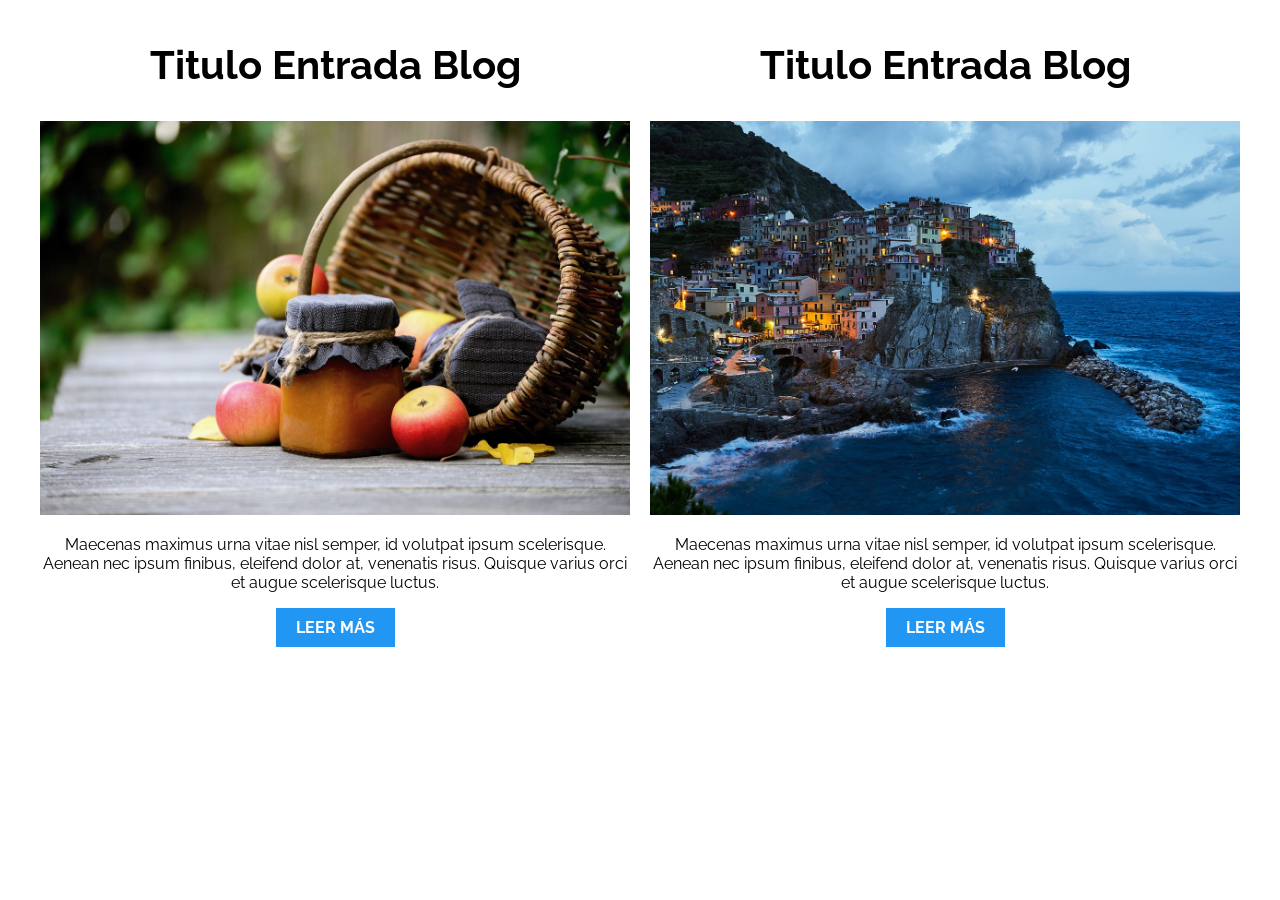
<file: Desarrollo-web-completo-/PatronesRWD/01-2columnas_iguales_css_grid/index.html>
<!DOCTYPE html>
<html>

<head>
    <meta charset="utf-8">
    <title>Patrones Responsive Web Design - 2 Columnas</title>
    <link rel="stylesheet" href="https://necolas.github.io/normalize.css/8.0.1/normalize.css">
    <link href="https://fonts.googleapis.com/css?family=Raleway:400,700,900" rel="stylesheet">
    <link rel="stylesheet" href="css/styles.css">
    <meta name="viewport" content="width=device-width, initial-scale=1">
</head>

<body>

    <div class="contenedor">
        <article class="entrada-blog">
            <h1>Titulo Entrada Blog</h1>
            <img src="img/imagen1.jpg">
            <p>Maecenas maximus urna vitae nisl semper, id volutpat ipsum scelerisque. Aenean nec ipsum finibus, eleifend dolor at, venenatis risus. Quisque varius orci et augue scelerisque luctus.</p>
            <a href="#">Leer más</a>
        </article>
        <article class="entrada-blog">
            <h1>Titulo Entrada Blog</h1>
            <img src="img/imagen2.jpg">
            <p>Maecenas maximus urna vitae nisl semper, id volutpat ipsum scelerisque. Aenean nec ipsum finibus, eleifend dolor at, venenatis risus. Quisque varius orci et augue scelerisque luctus.</p>
            <a href="#">Leer más</a>
        </article>
    </div>

</body>

</html>
</file>
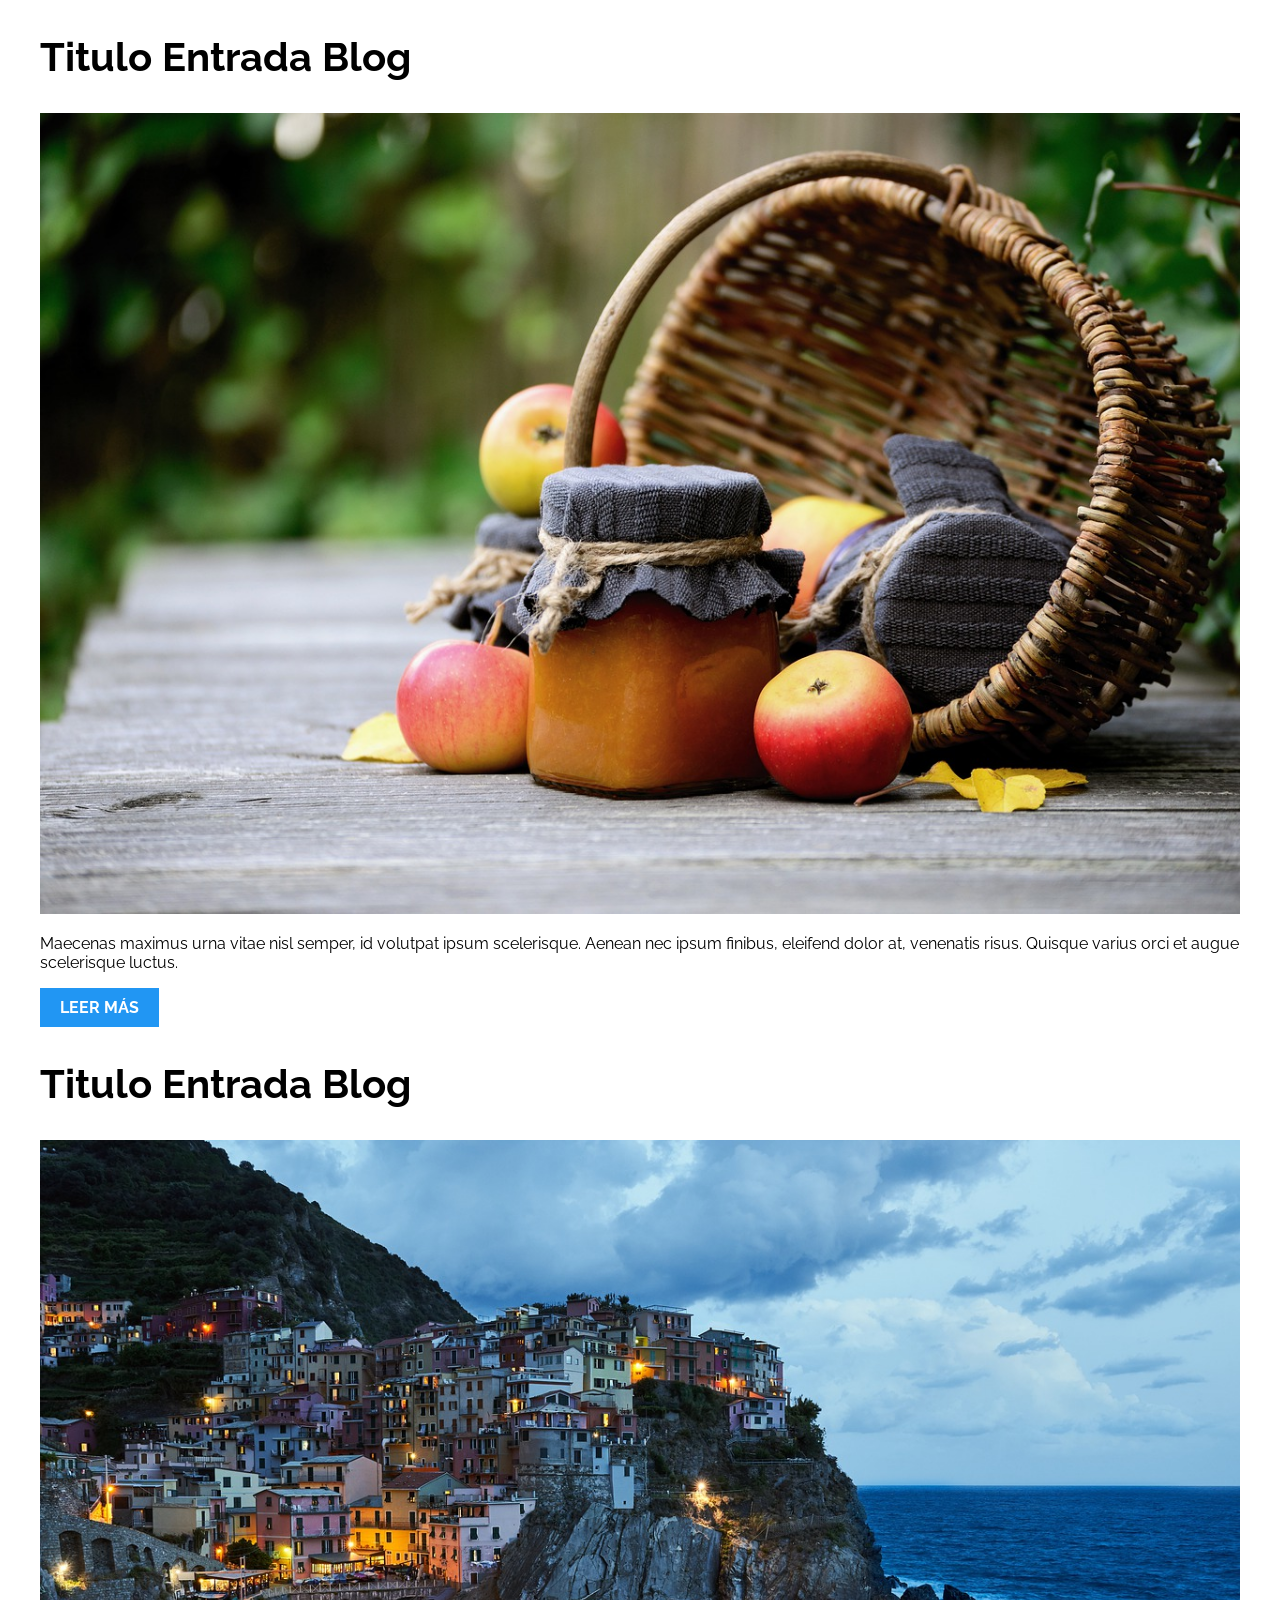
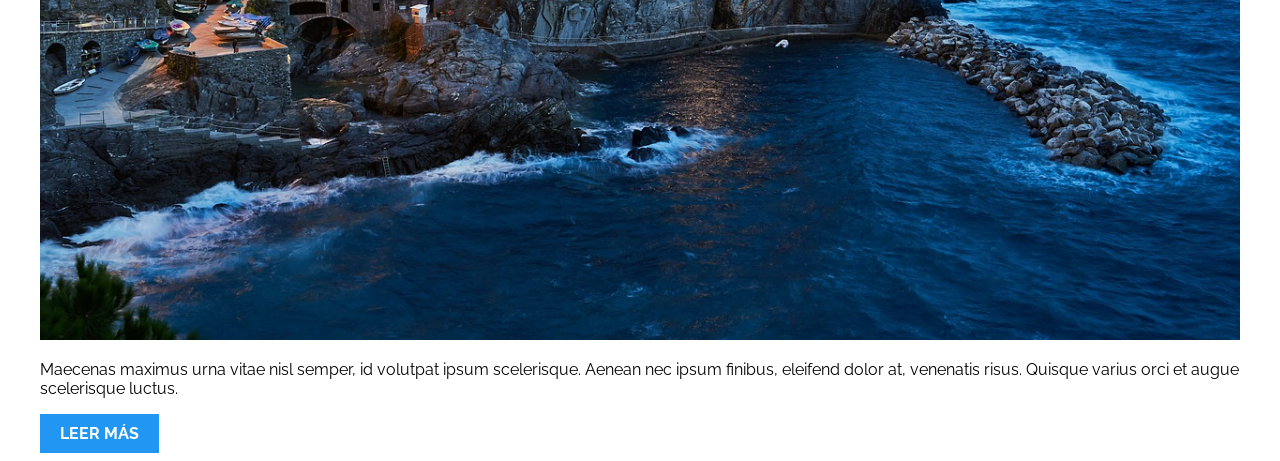
<file: Desarrollo-web-completo-/PatronesRWD/02-2columnas_iguales_flexbox/index.html>
<!DOCTYPE html>
<html>

<head>
    <meta charset="utf-8">
    <title>Patrones Responsive Web Design - 2 Columnas</title>
    <link rel="stylesheet" href="https://necolas.github.io/normalize.css/8.0.1/normalize.css">
    <link href="https://fonts.googleapis.com/css?family=Raleway:400,700,900" rel="stylesheet">
    <link rel="stylesheet" href="css/styles.css">
    <meta name="viewport" content="width=device-width, initial-scale=1">
</head>

<body>
    <div class="contenedor">
        <article class="entrada-blog">
            <h1>Titulo Entrada Blog</h1>
            <img src="img/imagen1.jpg">
            <p>Maecenas maximus urna vitae nisl semper, id volutpat ipsum scelerisque. Aenean nec ipsum finibus, eleifend dolor at, venenatis risus. Quisque varius orci et augue scelerisque luctus.</p>
            <a href="#">Leer más</a>
        </article>
        <article class="entrada-blog">
            <h1>Titulo Entrada Blog</h1>
            <img src="img/imagen2.jpg">
            <p>Maecenas maximus urna vitae nisl semper, id volutpat ipsum scelerisque. Aenean nec ipsum finibus, eleifend dolor at, venenatis risus. Quisque varius orci et augue scelerisque luctus.</p>
            <a href="#">Leer más</a>
        </article>
    </div>

</body>

</html>
</file>
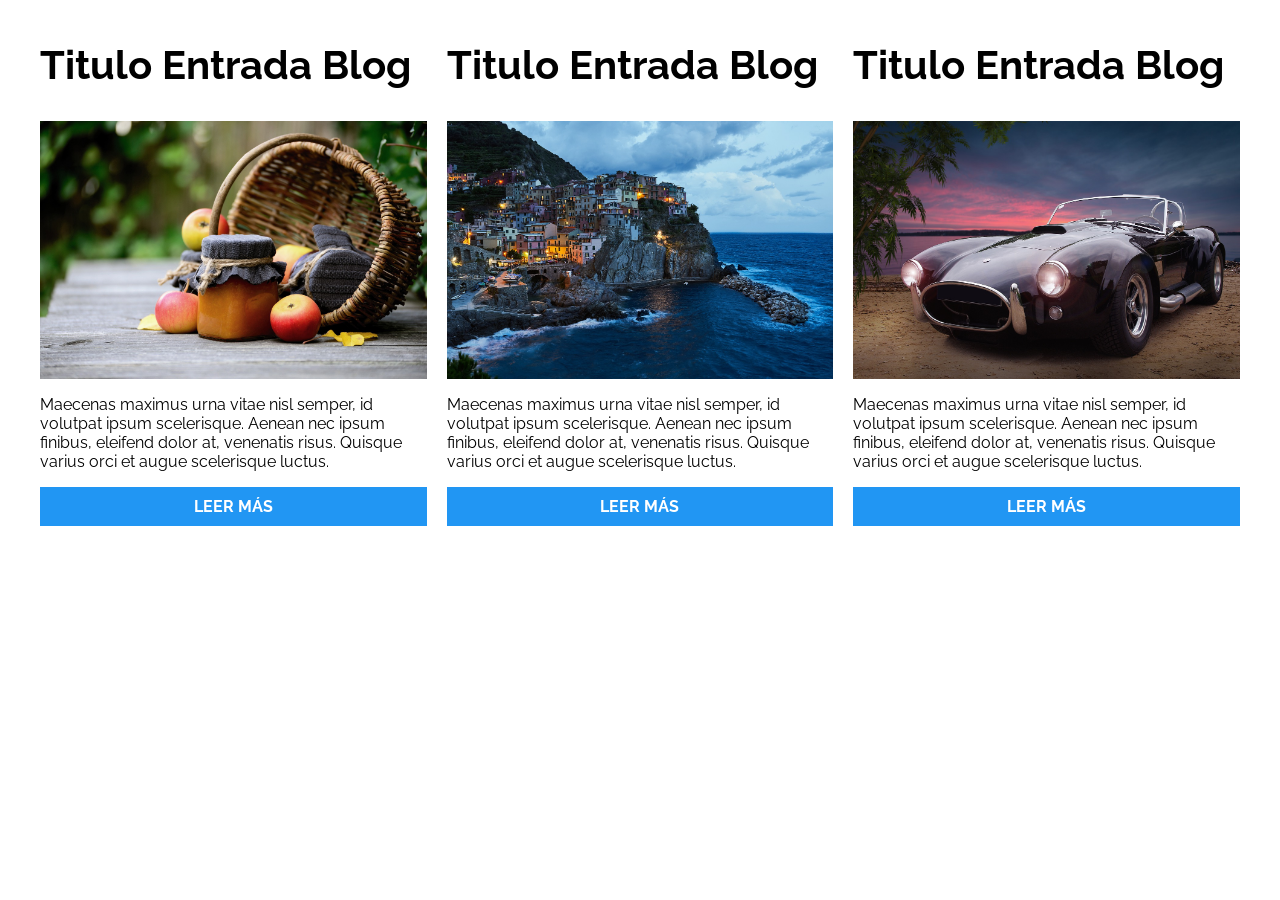
<file: Desarrollo-web-completo-/PatronesRWD/03-3columnas_iguales_css_grid/index.html>
<!DOCTYPE html>
<html>

<head>
    <meta charset="utf-8">
    <title>Patrones Responsive Web Design - 3 Columnas Iguales</title>
    <link rel="stylesheet" href="https://necolas.github.io/normalize.css/8.0.1/normalize.css">
    <link href="https://fonts.googleapis.com/css?family=Raleway:400,700,900" rel="stylesheet">
    <link rel="stylesheet" href="css/styles.css">
    <meta name="viewport" content="width=device-width, initial-scale=1">
</head>

<body>

    <div class="contenedor tres-columnas">
        <article class="entrada-blog">
            <h1>Titulo Entrada Blog</h1>
            <img src="img/imagen1.jpg">
            <p>Maecenas maximus urna vitae nisl semper, id volutpat ipsum scelerisque. Aenean nec ipsum finibus, eleifend dolor at, venenatis risus. Quisque varius orci et augue scelerisque luctus.</p>
            <a href="#">Leer más</a>
        </article>

        <article class="entrada-blog">
            <h1>Titulo Entrada Blog</h1>
            <img src="img/imagen2.jpg">

            <p>Maecenas maximus urna vitae nisl semper, id volutpat ipsum scelerisque. Aenean nec ipsum finibus, eleifend dolor at, venenatis risus. Quisque varius orci et augue scelerisque luctus.</p>
            <a href="#">Leer más</a>
        </article>

        <article class="entrada-blog">
            <h1>Titulo Entrada Blog</h1>
            <img src="img/imagen3.jpg">

            <p>Maecenas maximus urna vitae nisl semper, id volutpat ipsum scelerisque. Aenean nec ipsum finibus, eleifend dolor at, venenatis risus. Quisque varius orci et augue scelerisque luctus.</p>
            <a href="#">Leer más</a>
        </article>
    </div>

</body>

</html>
</file>
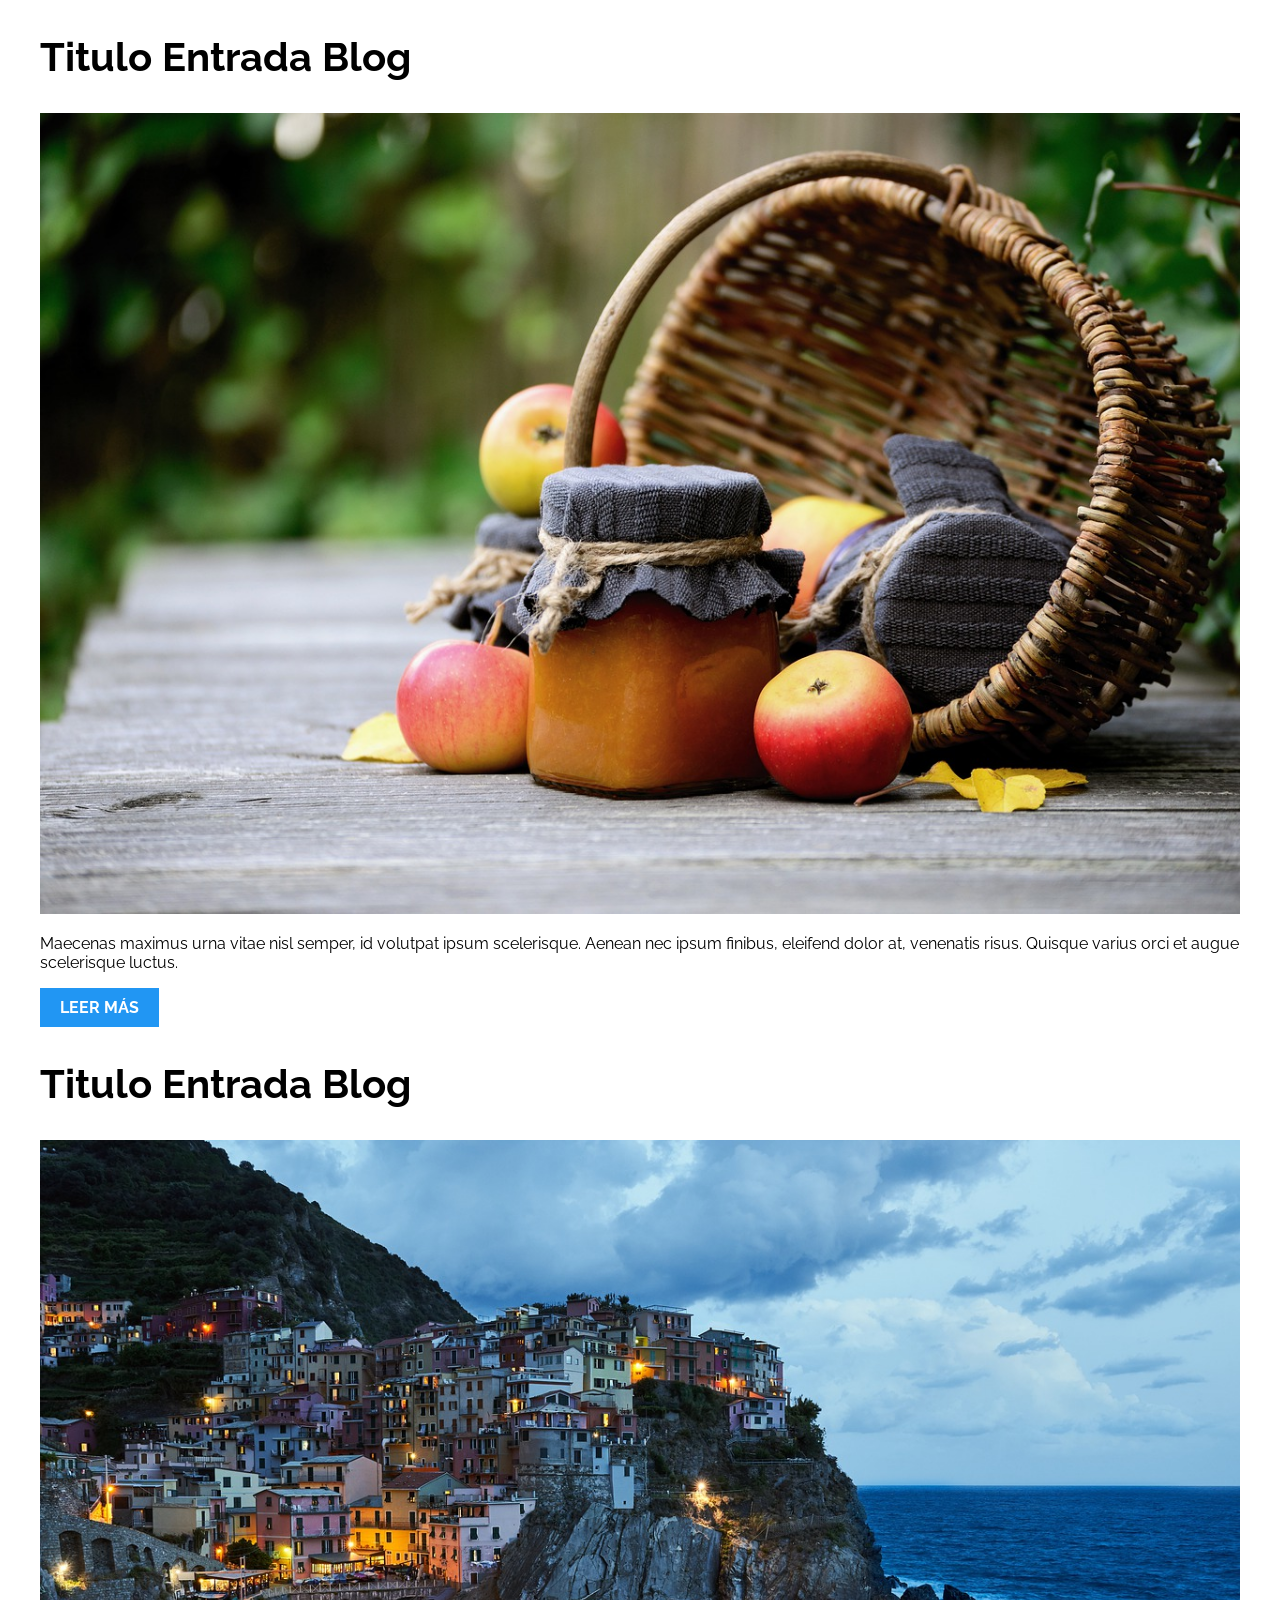
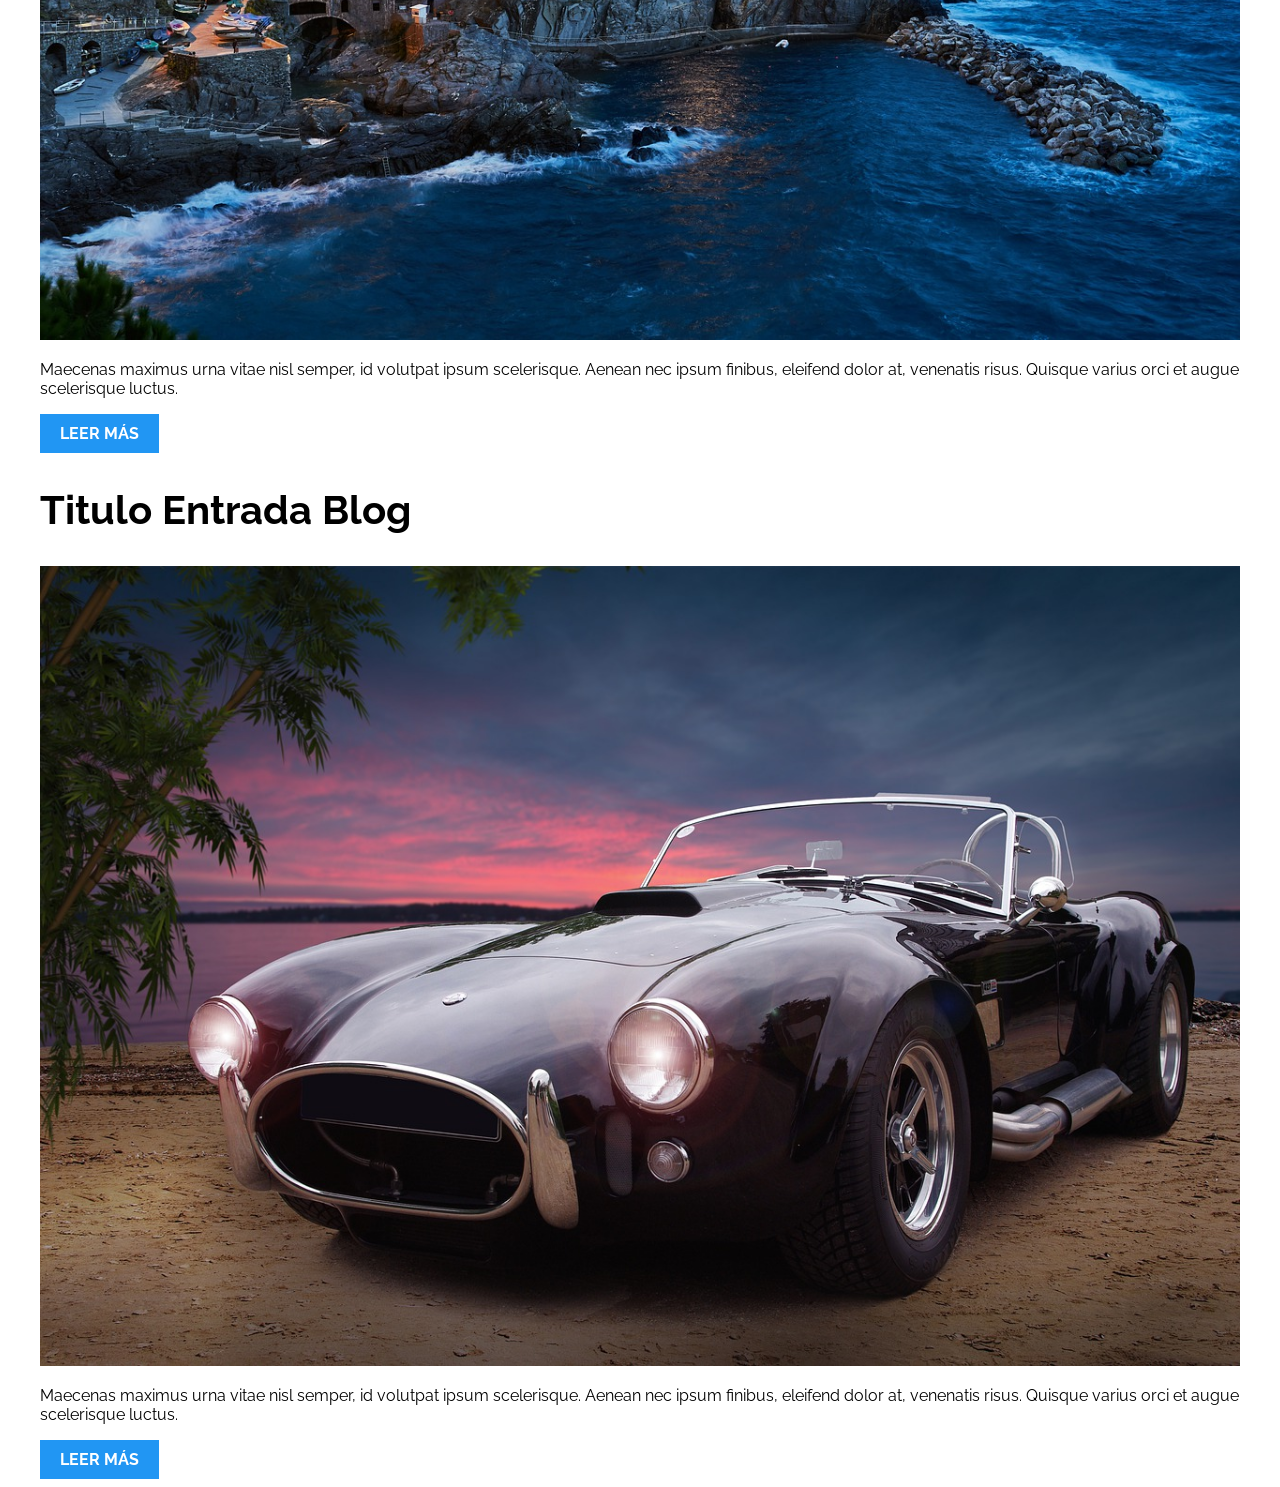
<file: Desarrollo-web-completo-/PatronesRWD/04-3columnas_iguales_flexbox/index.html>
<!DOCTYPE html>
<html>

<head>
    <meta charset="utf-8">
    <title>Patrones Responsive Web Design - 3 Columnas Iguales</title>
    <link rel="stylesheet" href="https://necolas.github.io/normalize.css/8.0.1/normalize.css">
    <link href="https://fonts.googleapis.com/css?family=Raleway:400,700,900" rel="stylesheet">
    <link rel="stylesheet" href="css/styles.css">
    <meta name="viewport" content="width=device-width, initial-scale=1">
</head>

<body>

    <div class="contenedor">
        <article class="entrada-blog">
            <h1>Titulo Entrada Blog</h1>
            <img src="img/imagen1.jpg">
            <p>Maecenas maximus urna vitae nisl semper, id volutpat ipsum scelerisque. Aenean nec ipsum finibus, eleifend dolor at, venenatis risus. Quisque varius orci et augue scelerisque luctus.</p>
            <a href="#">Leer más</a>
        </article>

        <article class="entrada-blog">
            <h1>Titulo Entrada Blog</h1>
            <img src="img/imagen2.jpg">

            <p>Maecenas maximus urna vitae nisl semper, id volutpat ipsum scelerisque. Aenean nec ipsum finibus, eleifend dolor at, venenatis risus. Quisque varius orci et augue scelerisque luctus.</p>
            <a href="#">Leer más</a>
        </article>

        <article class="entrada-blog">
            <h1>Titulo Entrada Blog</h1>
            <img src="img/imagen3.jpg">

            <p>Maecenas maximus urna vitae nisl semper, id volutpat ipsum scelerisque. Aenean nec ipsum finibus, eleifend dolor at, venenatis risus. Quisque varius orci et augue scelerisque luctus.</p>
            <a href="#">Leer más</a>
        </article>
    </div>
</body>

</html>
</file>
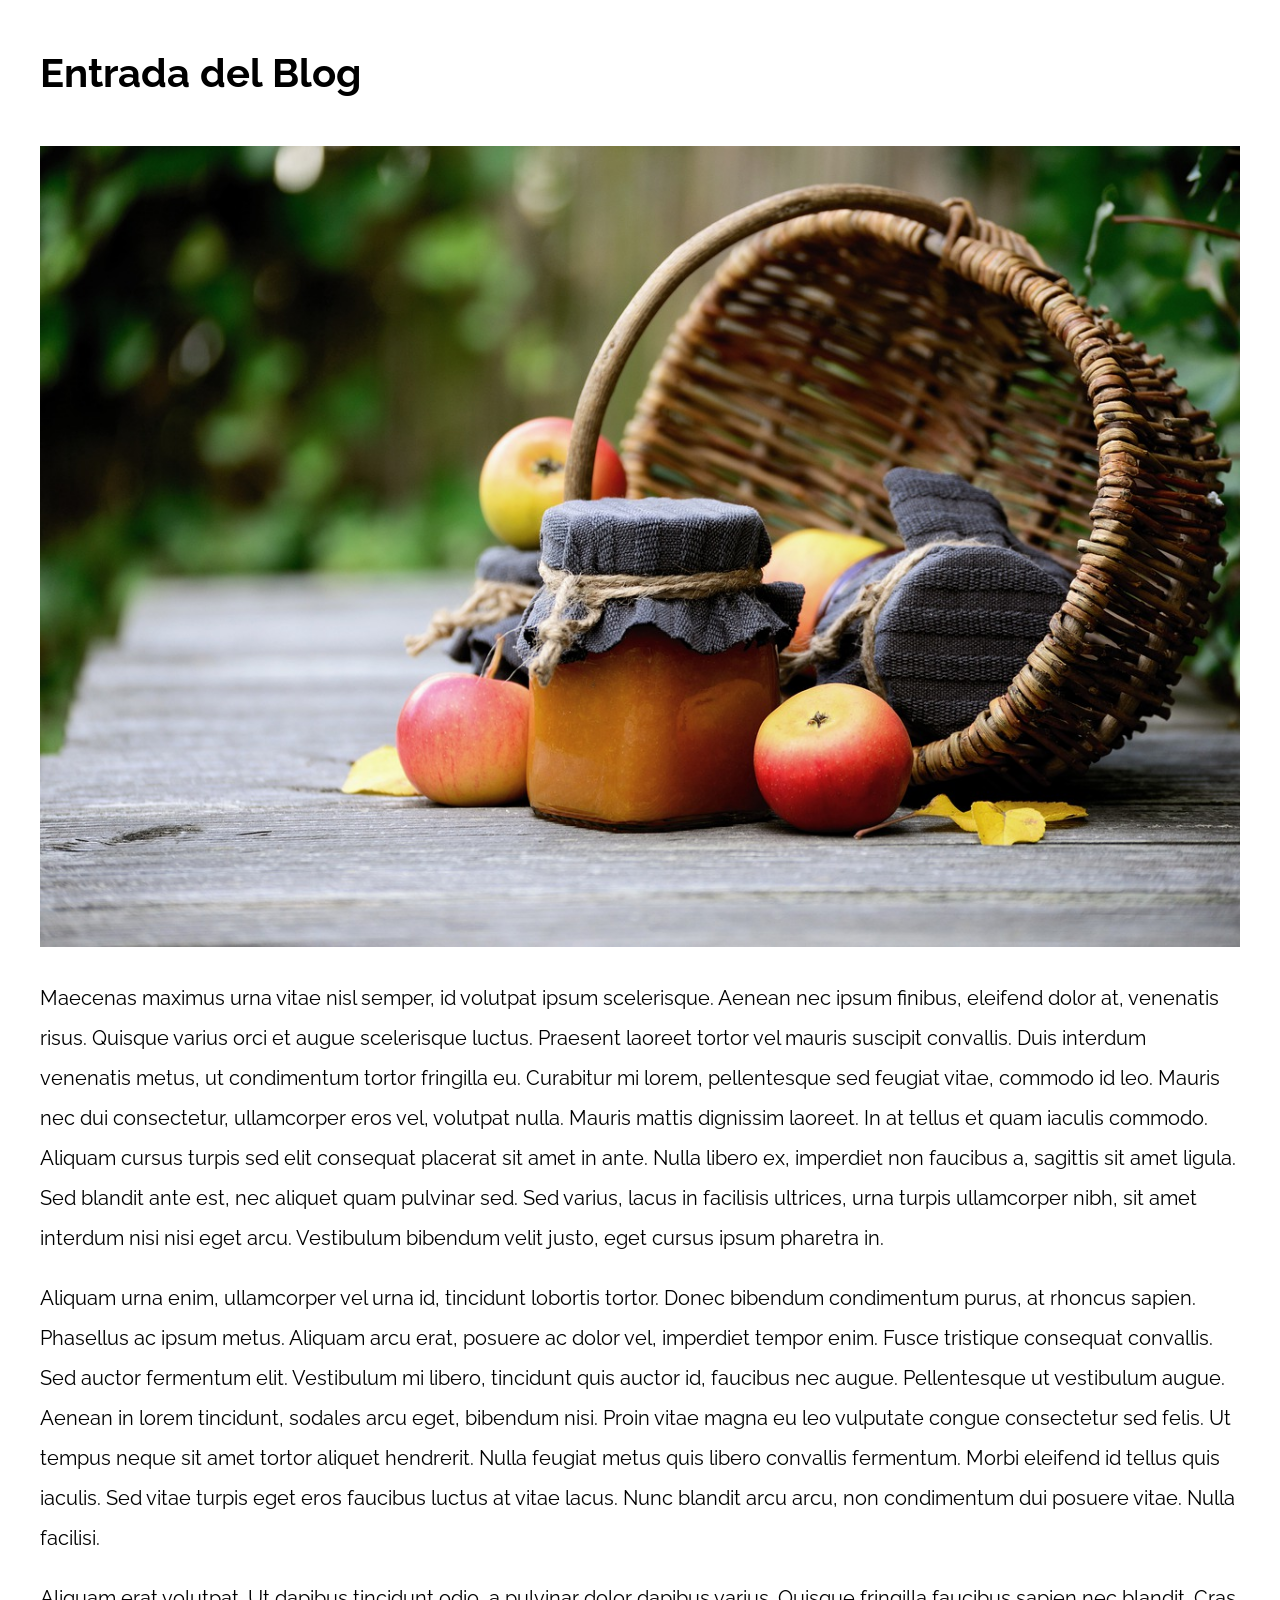
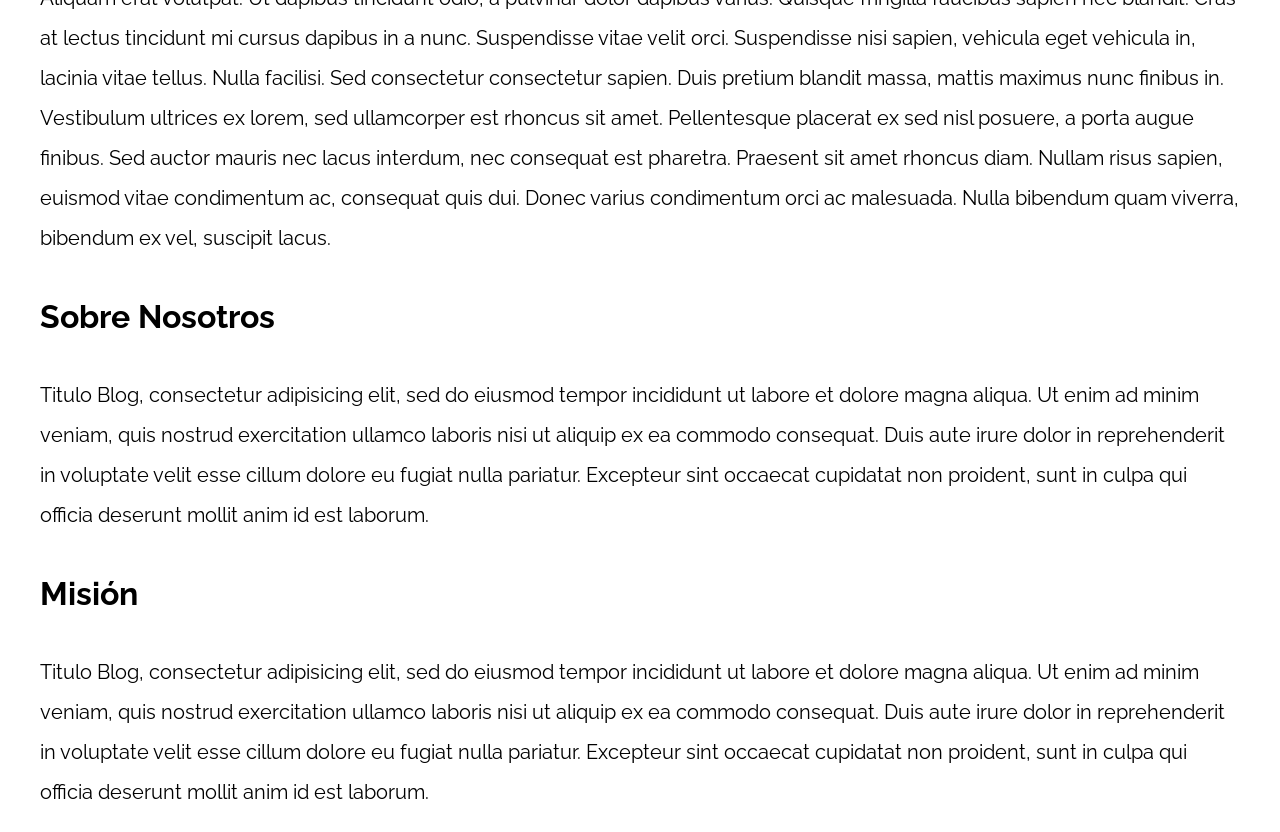
<file: Desarrollo-web-completo-/PatronesRWD/05-3columnas_css_grid/index.html>
<!DOCTYPE html>
<html>

<head>
    <meta charset="utf-8">
    <title>Patrones Responsive Web Design</title>
    <link rel="stylesheet" href="https://necolas.github.io/normalize.css/8.0.1/normalize.css">
    <link href="https://fonts.googleapis.com/css?family=Raleway:400,700,900" rel="stylesheet">
    <link rel="stylesheet" href="css/styles.css">
    <meta name="viewport" content="width=device-width, initial-scale=1">
</head>

<body>

    <div class="contenedor">
        <main>
            <article>
                <h1>Entrada del Blog</h1>
                <img src="img/imagen1.jpg">

                <p>Maecenas maximus urna vitae nisl semper, id volutpat ipsum scelerisque. Aenean nec ipsum finibus, eleifend dolor at, venenatis risus. Quisque varius orci et augue scelerisque luctus. Praesent laoreet tortor vel mauris suscipit convallis.
                    Duis interdum venenatis metus, ut condimentum tortor fringilla eu. Curabitur mi lorem, pellentesque sed feugiat vitae, commodo id leo. Mauris nec dui consectetur, ullamcorper eros vel, volutpat nulla. Mauris mattis dignissim laoreet.
                    In at tellus et quam iaculis commodo. Aliquam cursus turpis sed elit consequat placerat sit amet in ante. Nulla libero ex, imperdiet non faucibus a, sagittis sit amet ligula. Sed blandit ante est, nec aliquet quam pulvinar sed. Sed
                    varius, lacus in facilisis ultrices, urna turpis ullamcorper nibh, sit amet interdum nisi nisi eget arcu. Vestibulum bibendum velit justo, eget cursus ipsum pharetra in.</p>

                <p>Aliquam urna enim, ullamcorper vel urna id, tincidunt lobortis tortor. Donec bibendum condimentum purus, at rhoncus sapien. Phasellus ac ipsum metus. Aliquam arcu erat, posuere ac dolor vel, imperdiet tempor enim. Fusce tristique consequat
                    convallis. Sed auctor fermentum elit. Vestibulum mi libero, tincidunt quis auctor id, faucibus nec augue. Pellentesque ut vestibulum augue. Aenean in lorem tincidunt, sodales arcu eget, bibendum nisi. Proin vitae magna eu leo vulputate
                    congue consectetur sed felis. Ut tempus neque sit amet tortor aliquet hendrerit. Nulla feugiat metus quis libero convallis fermentum. Morbi eleifend id tellus quis iaculis. Sed vitae turpis eget eros faucibus luctus at vitae lacus.
                    Nunc blandit arcu arcu, non condimentum dui posuere vitae. Nulla facilisi.</p>

                <p>Aliquam erat volutpat. Ut dapibus tincidunt odio, a pulvinar dolor dapibus varius. Quisque fringilla faucibus sapien nec blandit. Cras at lectus tincidunt mi cursus dapibus in a nunc. Suspendisse vitae velit orci. Suspendisse nisi sapien,
                    vehicula eget vehicula in, lacinia vitae tellus. Nulla facilisi. Sed consectetur consectetur sapien. Duis pretium blandit massa, mattis maximus nunc finibus in. Vestibulum ultrices ex lorem, sed ullamcorper est rhoncus sit amet. Pellentesque
                    placerat ex sed nisl posuere, a porta augue finibus. Sed auctor mauris nec lacus interdum, nec consequat est pharetra. Praesent sit amet rhoncus diam. Nullam risus sapien, euismod vitae condimentum ac, consequat quis dui. Donec varius
                    condimentum orci ac malesuada. Nulla bibendum quam viverra, bibendum ex vel, suscipit lacus.</p>

            </article>
        </main>

        <aside>
            <h2>Sobre Nosotros</h2>
            <p>Titulo Blog, consectetur adipisicing elit, sed do eiusmod tempor incididunt ut labore et dolore magna aliqua. Ut enim ad minim veniam, quis nostrud exercitation ullamco laboris nisi ut aliquip ex ea commodo consequat. Duis aute irure dolor
                in reprehenderit in voluptate velit esse cillum dolore eu fugiat nulla pariatur. Excepteur sint occaecat cupidatat non proident, sunt in culpa qui officia deserunt mollit anim id est laborum.</p>
        </aside>
        <aside>
            <h2>Misión</h2>
            <p>Titulo Blog, consectetur adipisicing elit, sed do eiusmod tempor incididunt ut labore et dolore magna aliqua. Ut enim ad minim veniam, quis nostrud exercitation ullamco laboris nisi ut aliquip ex ea commodo consequat. Duis aute irure dolor
                in reprehenderit in voluptate velit esse cillum dolore eu fugiat nulla pariatur. Excepteur sint occaecat cupidatat non proident, sunt in culpa qui officia deserunt mollit anim id est laborum.</p>
        </aside>
    </div>

</body>

</html>
</file>
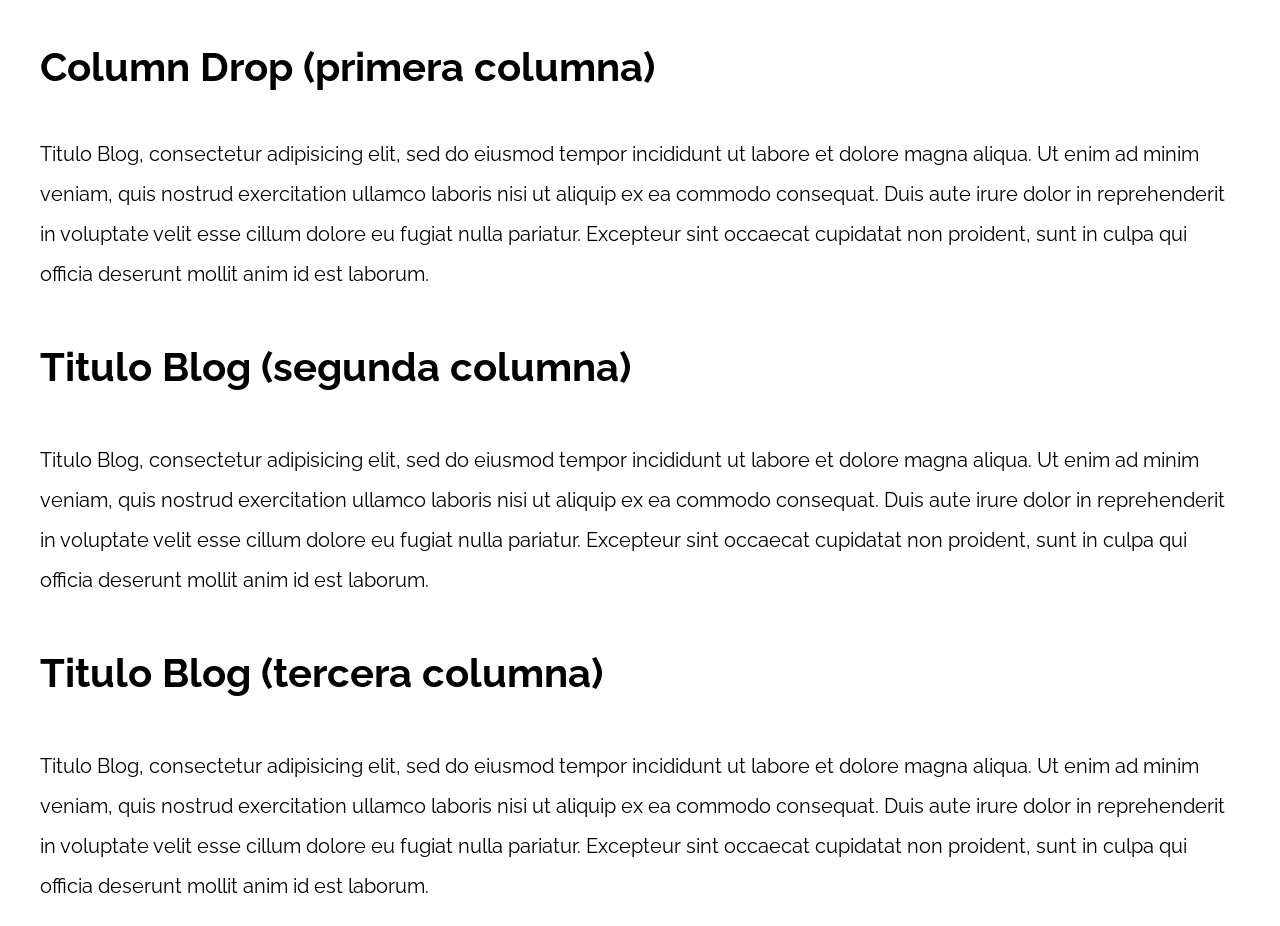
<file: Desarrollo-web-completo-/PatronesRWD/07-column_drop_css_grid/index.html>
<!DOCTYPE html>
<html>

<head>
    <meta charset="utf-8">
    <title>Patrones Responsive Web Design</title>
    <link rel="stylesheet" href="https://necolas.github.io/normalize.css/8.0.1/normalize.css">
    <link href="https://fonts.googleapis.com/css?family=Raleway:400,700,900" rel="stylesheet">
    <link rel="stylesheet" href="css/styles.css">
    <meta name="viewport" content="width=device-width, initial-scale=1">
</head>

<body>

    <div class="contenedor">
        <main>
            <h1>Column Drop (primera columna)</h1>
            <p>
                Titulo Blog, consectetur adipisicing elit, sed do eiusmod tempor incididunt ut labore et dolore magna aliqua. Ut enim ad minim veniam, quis nostrud exercitation ullamco laboris nisi ut aliquip ex ea commodo consequat. Duis aute irure dolor in reprehenderit
                in voluptate velit esse cillum dolore eu fugiat nulla pariatur. Excepteur sint occaecat cupidatat non proident, sunt in culpa qui officia deserunt mollit anim id est laborum.
            </p>
        </main>

        <aside>
            <h1>Titulo Blog (segunda columna)</h1>
            <p>
                Titulo Blog, consectetur adipisicing elit, sed do eiusmod tempor incididunt ut labore et dolore magna aliqua. Ut enim ad minim veniam, quis nostrud exercitation ullamco laboris nisi ut aliquip ex ea commodo consequat. Duis aute irure dolor in reprehenderit
                in voluptate velit esse cillum dolore eu fugiat nulla pariatur. Excepteur sint occaecat cupidatat non proident, sunt in culpa qui officia deserunt mollit anim id est laborum.
            </p>
        </aside>

        <aside>
            <h1>Titulo Blog (tercera columna)</h1>
            <p>
                Titulo Blog, consectetur adipisicing elit, sed do eiusmod tempor incididunt ut labore et dolore magna aliqua. Ut enim ad minim veniam, quis nostrud exercitation ullamco laboris nisi ut aliquip ex ea commodo consequat. Duis aute irure dolor in reprehenderit
                in voluptate velit esse cillum dolore eu fugiat nulla pariatur. Excepteur sint occaecat cupidatat non proident, sunt in culpa qui officia deserunt mollit anim id est laborum.
            </p>
        </aside>
    </div>

</body>

</html>
</file>
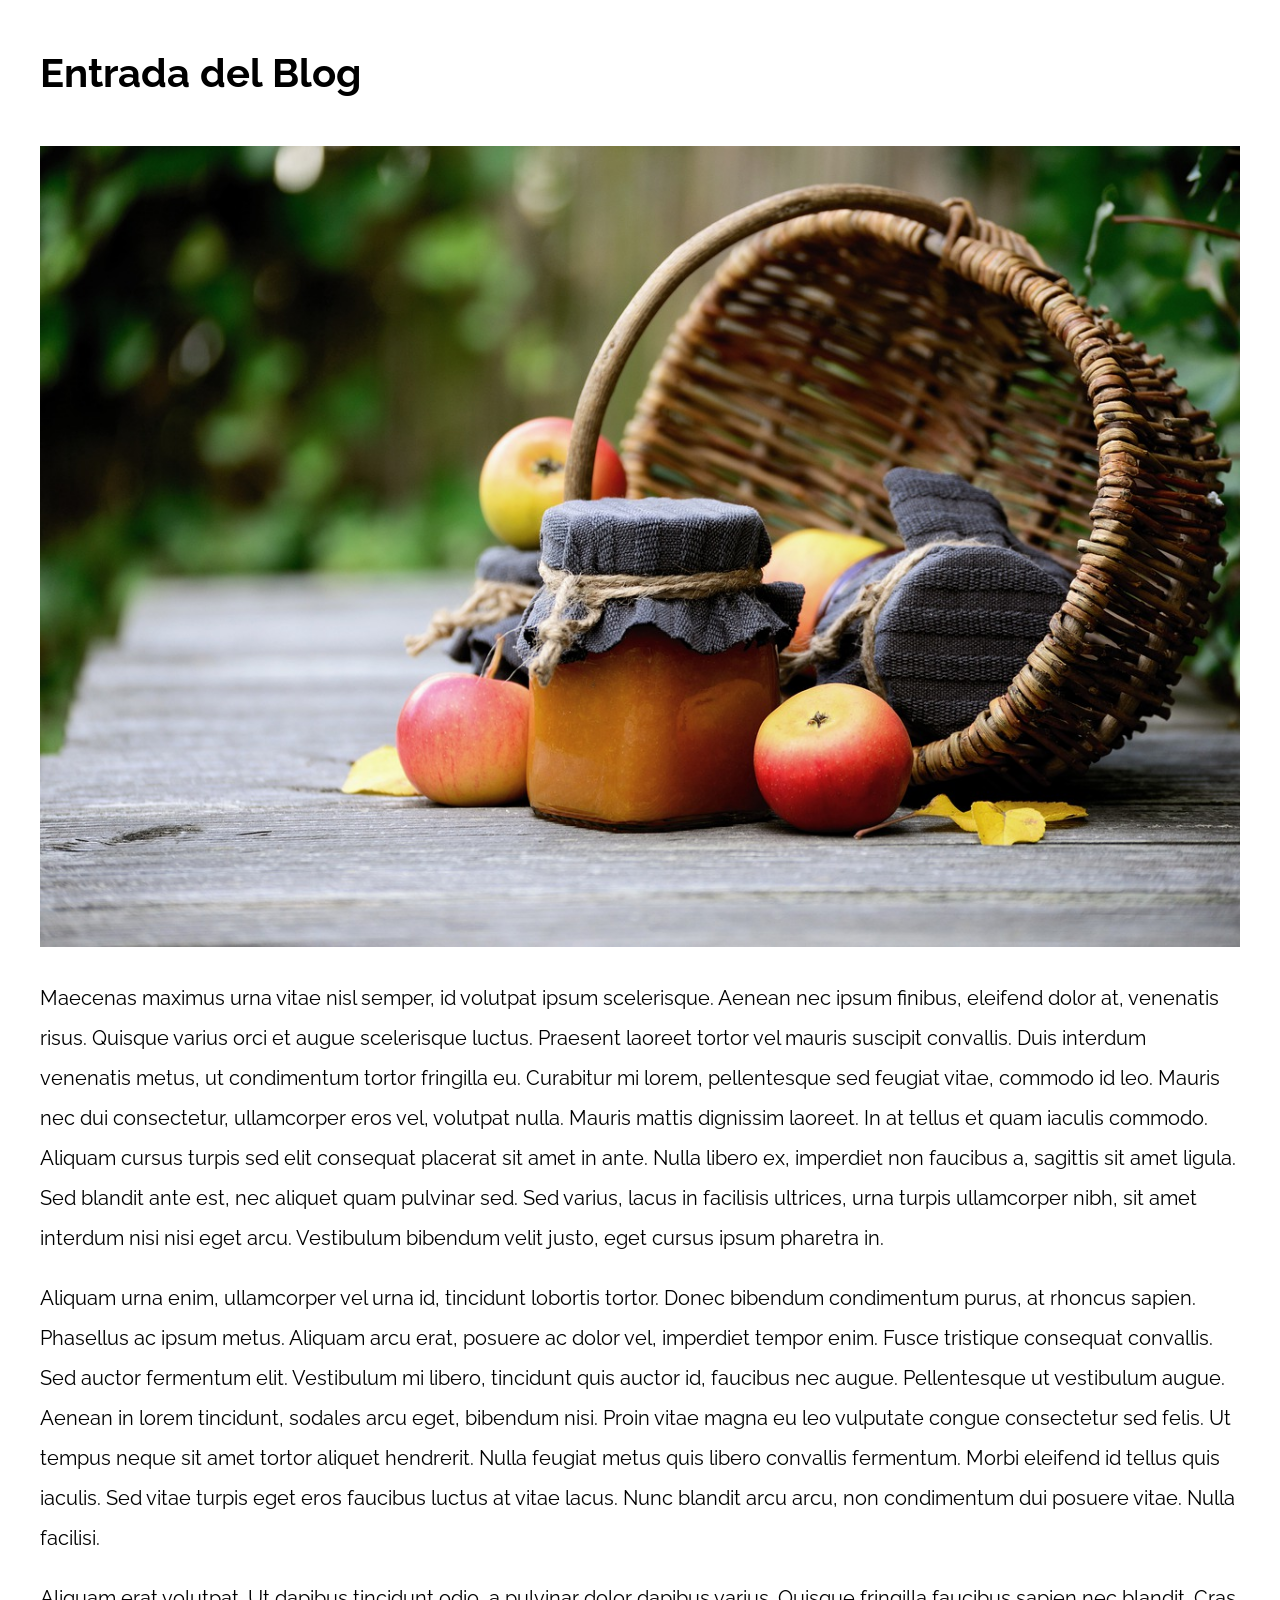
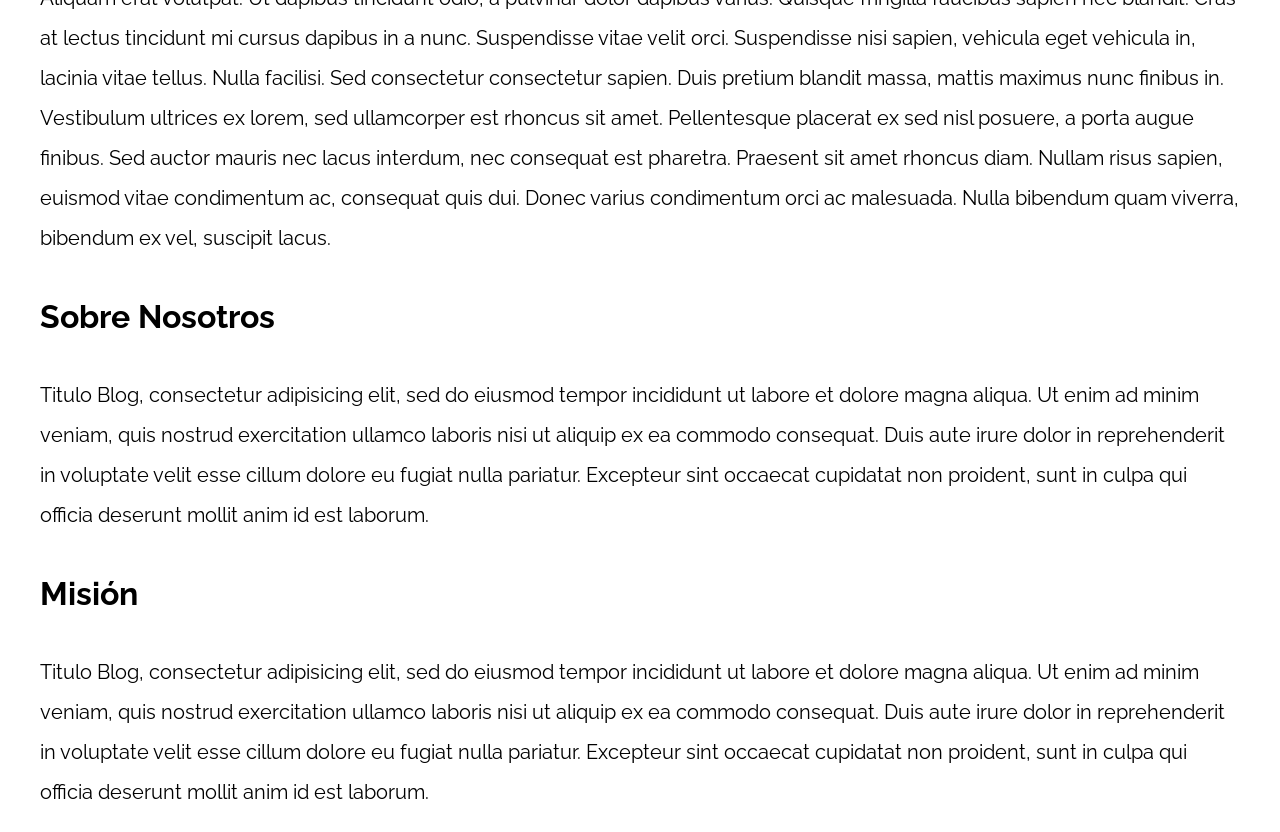
<file: Desarrollo-web-completo-/PatronesRWD/09-con_sidebar_css_grid/index.html>
<!DOCTYPE html>
<html>

<head>
    <meta charset="utf-8">
    <title>Patrones Responsive Web Design</title>
    <link rel="stylesheet" href="https://necolas.github.io/normalize.css/8.0.1/normalize.css">
    <link href="https://fonts.googleapis.com/css?family=Raleway:400,700,900" rel="stylesheet">
    <link rel="stylesheet" href="css/styles.css">
    <meta name="viewport" content="width=device-width, initial-scale=1">
</head>

<body>

    <div class="contenedor">
        <article>
            <h1>Entrada del Blog</h1>
            <img src="img/imagen1.jpg">

            <p>Maecenas maximus urna vitae nisl semper, id volutpat ipsum scelerisque. Aenean nec ipsum finibus, eleifend dolor at, venenatis risus. Quisque varius orci et augue scelerisque luctus. Praesent laoreet tortor vel mauris suscipit convallis. Duis
                interdum venenatis metus, ut condimentum tortor fringilla eu. Curabitur mi lorem, pellentesque sed feugiat vitae, commodo id leo. Mauris nec dui consectetur, ullamcorper eros vel, volutpat nulla. Mauris mattis dignissim laoreet. In at
                tellus et quam iaculis commodo. Aliquam cursus turpis sed elit consequat placerat sit amet in ante. Nulla libero ex, imperdiet non faucibus a, sagittis sit amet ligula. Sed blandit ante est, nec aliquet quam pulvinar sed. Sed varius, lacus
                in facilisis ultrices, urna turpis ullamcorper nibh, sit amet interdum nisi nisi eget arcu. Vestibulum bibendum velit justo, eget cursus ipsum pharetra in.</p>

            <p>Aliquam urna enim, ullamcorper vel urna id, tincidunt lobortis tortor. Donec bibendum condimentum purus, at rhoncus sapien. Phasellus ac ipsum metus. Aliquam arcu erat, posuere ac dolor vel, imperdiet tempor enim. Fusce tristique consequat
                convallis. Sed auctor fermentum elit. Vestibulum mi libero, tincidunt quis auctor id, faucibus nec augue. Pellentesque ut vestibulum augue. Aenean in lorem tincidunt, sodales arcu eget, bibendum nisi. Proin vitae magna eu leo vulputate
                congue consectetur sed felis. Ut tempus neque sit amet tortor aliquet hendrerit. Nulla feugiat metus quis libero convallis fermentum. Morbi eleifend id tellus quis iaculis. Sed vitae turpis eget eros faucibus luctus at vitae lacus. Nunc
                blandit arcu arcu, non condimentum dui posuere vitae. Nulla facilisi.</p>

            <p>Aliquam erat volutpat. Ut dapibus tincidunt odio, a pulvinar dolor dapibus varius. Quisque fringilla faucibus sapien nec blandit. Cras at lectus tincidunt mi cursus dapibus in a nunc. Suspendisse vitae velit orci. Suspendisse nisi sapien,
                vehicula eget vehicula in, lacinia vitae tellus. Nulla facilisi. Sed consectetur consectetur sapien. Duis pretium blandit massa, mattis maximus nunc finibus in. Vestibulum ultrices ex lorem, sed ullamcorper est rhoncus sit amet. Pellentesque
                placerat ex sed nisl posuere, a porta augue finibus. Sed auctor mauris nec lacus interdum, nec consequat est pharetra. Praesent sit amet rhoncus diam. Nullam risus sapien, euismod vitae condimentum ac, consequat quis dui. Donec varius
                condimentum orci ac malesuada. Nulla bibendum quam viverra, bibendum ex vel, suscipit lacus.</p>
        </article>
        <aside>
            <h2>Sobre Nosotros</h2>
            <p>Titulo Blog, consectetur adipisicing elit, sed do eiusmod tempor incididunt ut labore et dolore magna aliqua. Ut enim ad minim veniam, quis nostrud exercitation ullamco laboris nisi ut aliquip ex ea commodo consequat. Duis aute irure dolor
                in reprehenderit in voluptate velit esse cillum dolore eu fugiat nulla pariatur. Excepteur sint occaecat cupidatat non proident, sunt in culpa qui officia deserunt mollit anim id est laborum.</p>


            <h2>Misión</h2>
            <p>Titulo Blog, consectetur adipisicing elit, sed do eiusmod tempor incididunt ut labore et dolore magna aliqua. Ut enim ad minim veniam, quis nostrud exercitation ullamco laboris nisi ut aliquip ex ea commodo consequat. Duis aute irure dolor
                in reprehenderit in voluptate velit esse cillum dolore eu fugiat nulla pariatur. Excepteur sint occaecat cupidatat non proident, sunt in culpa qui officia deserunt mollit anim id est laborum.</p>
        </aside>
    </div>

</body>

</html>
</file>
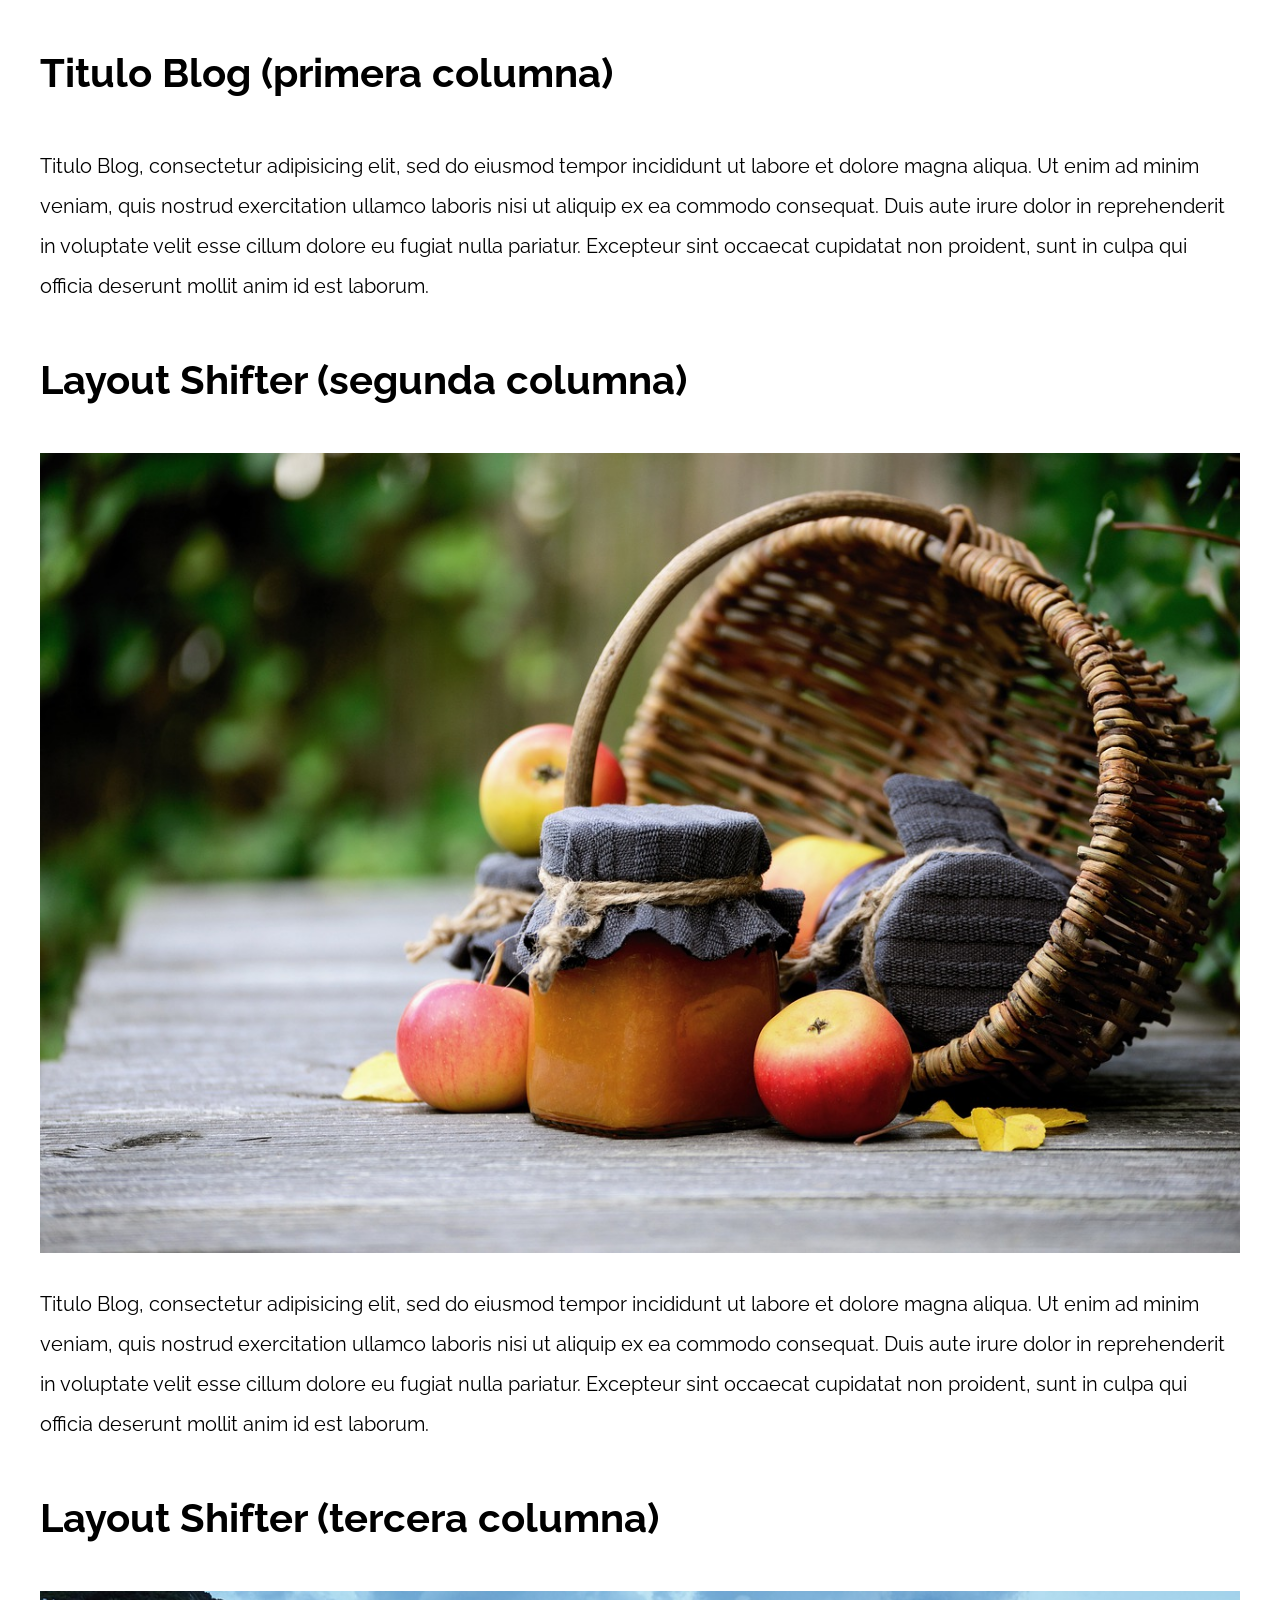
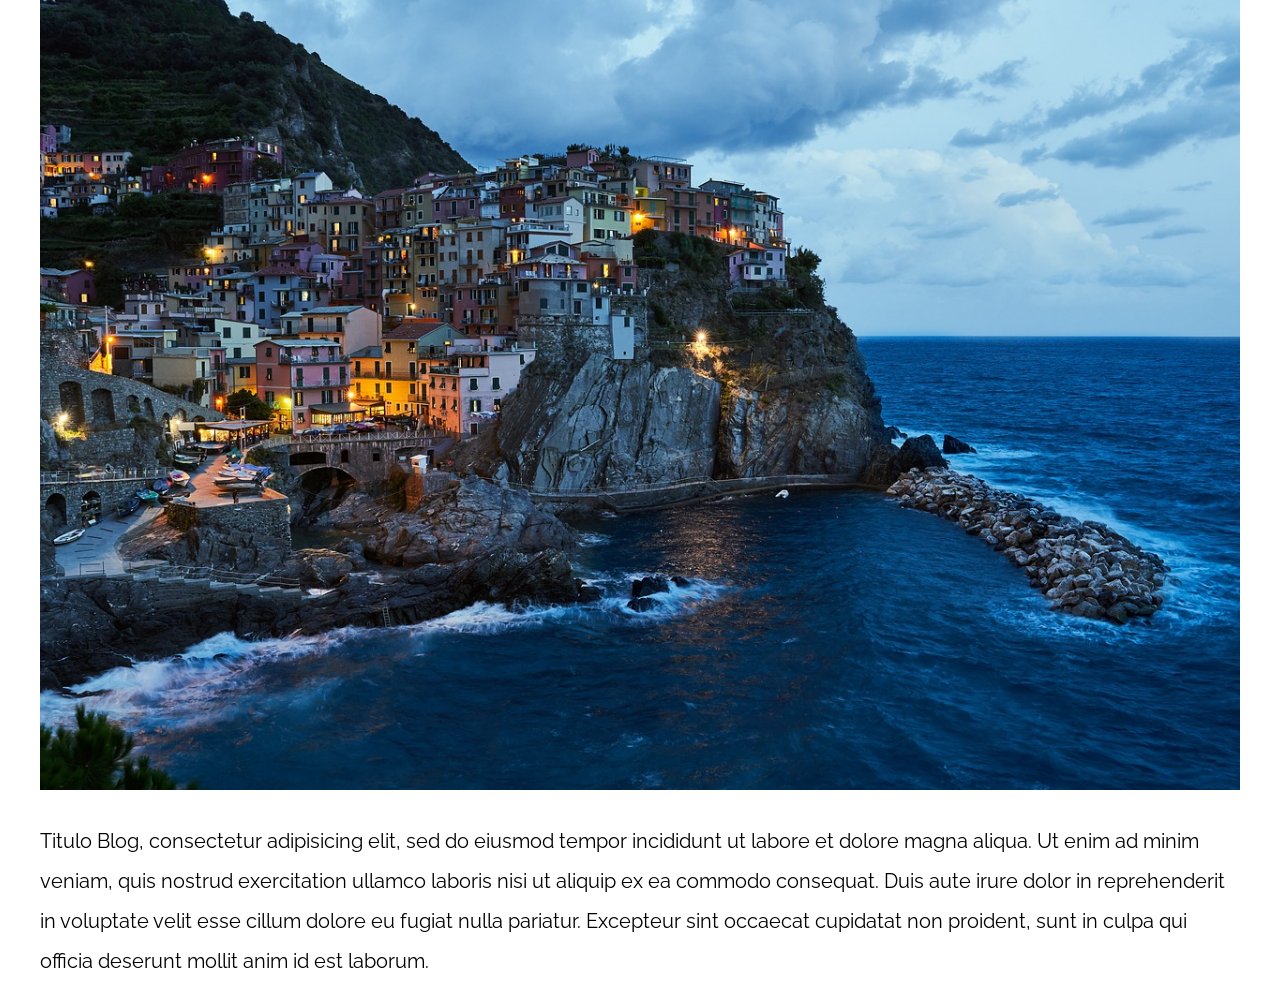
<file: Desarrollo-web-completo-/PatronesRWD/11-layout_shifter_css_grid/index.html>
<!DOCTYPE html>
<html>

<head>
    <meta charset="utf-8">
    <title>Patrones Responsive Web Design</title>
    <link rel="stylesheet" href="https://necolas.github.io/normalize.css/8.0.1/normalize.css">
    <link href="https://fonts.googleapis.com/css?family=Raleway:400,700,900" rel="stylesheet">
    <link rel="stylesheet" href="css/styles.css">
    <meta name="viewport" content="width=device-width, initial-scale=1">
</head>

<body>

    <div class="contenedor">
        <aside>
            <h1>Titulo Blog (primera columna)</h1>
            <p>
                Titulo Blog, consectetur adipisicing elit, sed do eiusmod tempor incididunt ut labore et dolore magna aliqua. Ut enim ad minim veniam, quis nostrud exercitation ullamco laboris nisi ut aliquip ex ea commodo consequat. Duis aute irure dolor in reprehenderit
                in voluptate velit esse cillum dolore eu fugiat nulla pariatur. Excepteur sint occaecat cupidatat non proident, sunt in culpa qui officia deserunt mollit anim id est laborum.
            </p>
        </aside>

        <main>
            <article class="entrada-blog">
                <h1>Layout Shifter (segunda columna)</h1>
                <img src="img/imagen1.jpg">
                <p>
                    Titulo Blog, consectetur adipisicing elit, sed do eiusmod tempor incididunt ut labore et dolore magna aliqua. Ut enim ad minim veniam, quis nostrud exercitation ullamco laboris nisi ut aliquip ex ea commodo consequat. Duis aute irure dolor in reprehenderit
                    in voluptate velit esse cillum dolore eu fugiat nulla pariatur. Excepteur sint occaecat cupidatat non proident, sunt in culpa qui officia deserunt mollit anim id est laborum.
                </p>
            </article>

            <article class="entrada-blog">
                <h1>Layout Shifter (tercera columna)</h1>
                <img src="img/imagen2.jpg">
                <p>
                    Titulo Blog, consectetur adipisicing elit, sed do eiusmod tempor incididunt ut labore et dolore magna aliqua. Ut enim ad minim veniam, quis nostrud exercitation ullamco laboris nisi ut aliquip ex ea commodo consequat. Duis aute irure dolor in reprehenderit
                    in voluptate velit esse cillum dolore eu fugiat nulla pariatur. Excepteur sint occaecat cupidatat non proident, sunt in culpa qui officia deserunt mollit anim id est laborum.
                </p>
            </article>
        </main>
    </div>

</body>

</html>
</file>
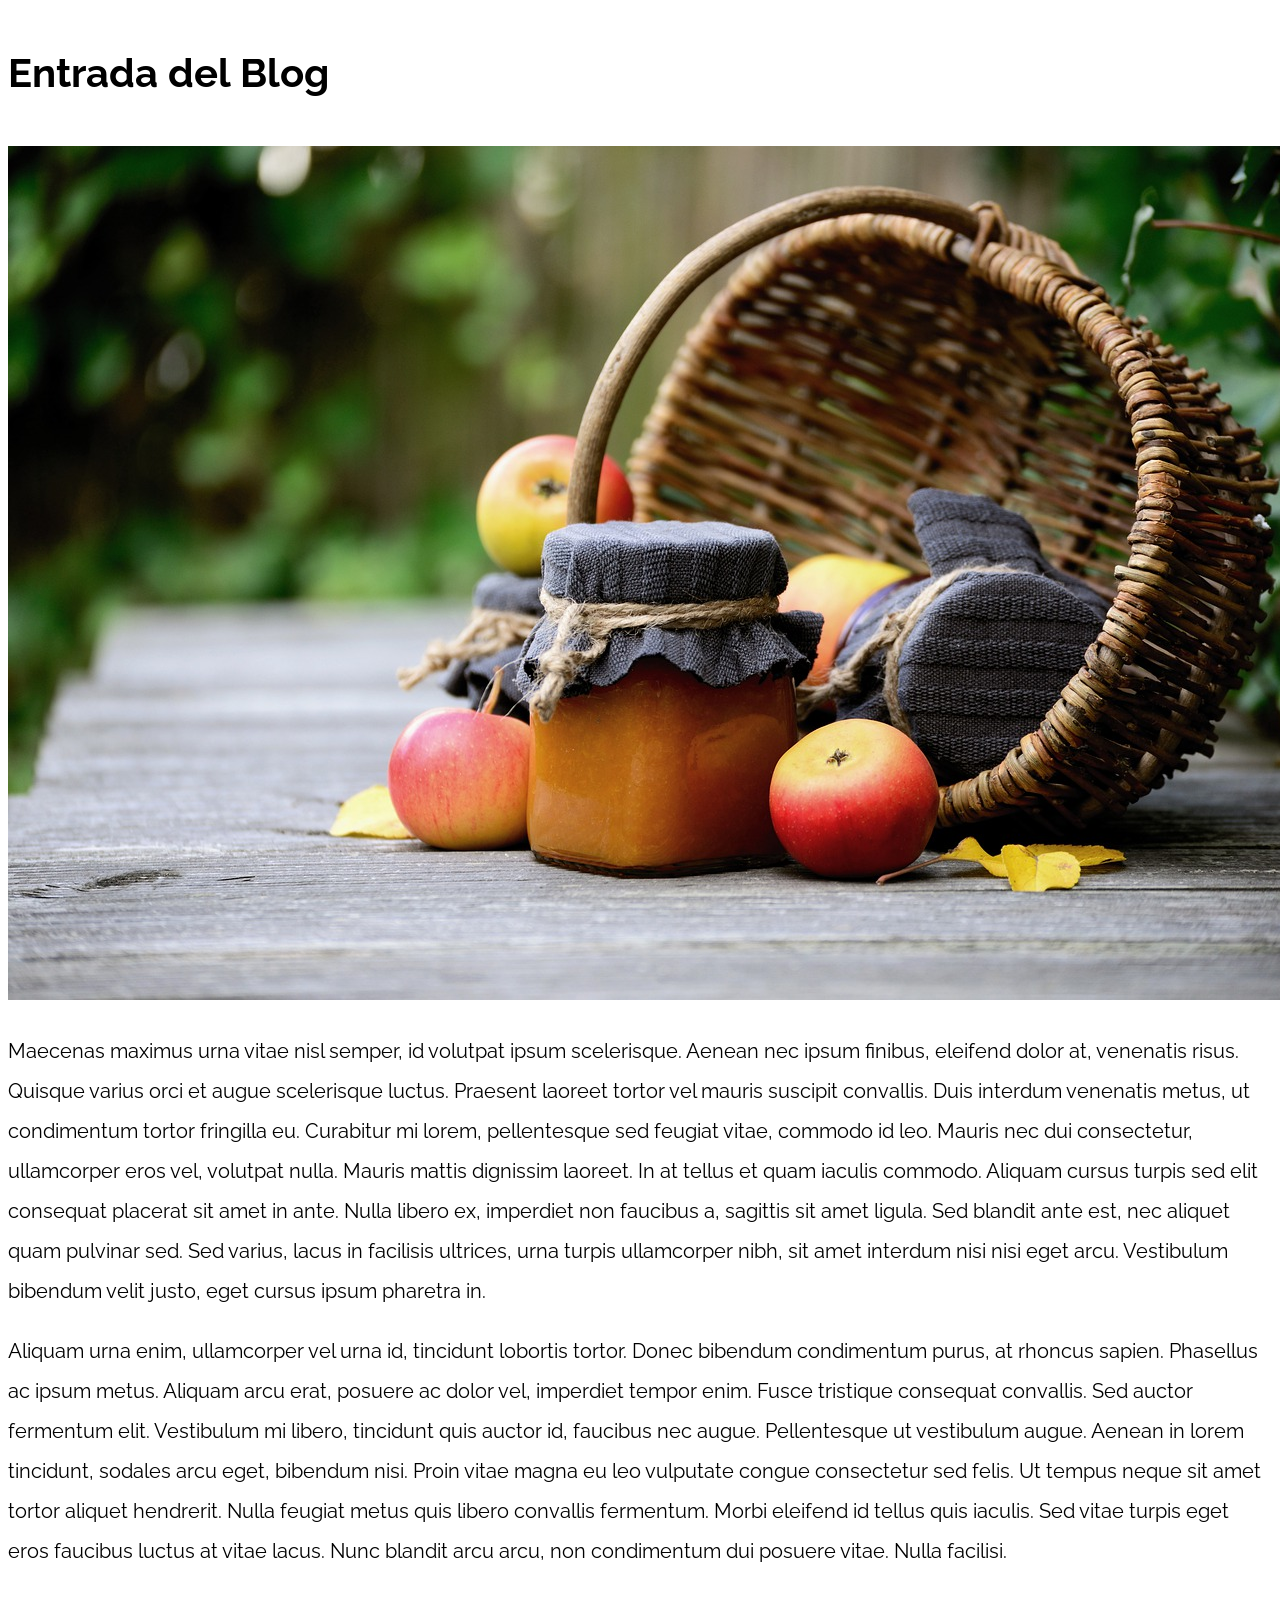
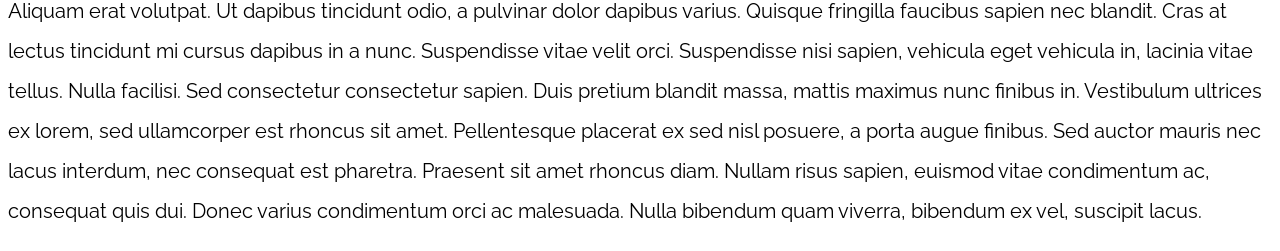
<file: Desarrollo-web-completo-/PatronesRWD/13-mostly_fluid/index.html>
<!DOCTYPE html>
<html>

<head>
    <meta charset="utf-8">
    <title>Patrones Responsive Web Design</title>
    <link rel="stylesheet" href="https://necolas.github.io/normalize.css/8.0.1/normalize.css">
    <link href="https://fonts.googleapis.com/css?family=Raleway:400,700,900" rel="stylesheet">
    <link rel="stylesheet" href="css/styles.css">
    <meta name="viewport" content="width=device-width, initial-scale=1">
</head>

<body>

    <div class="contenedor">
        <article class="entrada-blog">
            <h1>Entrada del Blog</h1>
            <img src="img/imagen1.jpg">

            <p>Maecenas maximus urna vitae nisl semper, id volutpat ipsum scelerisque. Aenean nec ipsum finibus, eleifend dolor at, venenatis risus. Quisque varius orci et augue scelerisque luctus. Praesent laoreet tortor vel mauris suscipit convallis. Duis
                interdum venenatis metus, ut condimentum tortor fringilla eu. Curabitur mi lorem, pellentesque sed feugiat vitae, commodo id leo. Mauris nec dui consectetur, ullamcorper eros vel, volutpat nulla. Mauris mattis dignissim laoreet. In at
                tellus et quam iaculis commodo. Aliquam cursus turpis sed elit consequat placerat sit amet in ante. Nulla libero ex, imperdiet non faucibus a, sagittis sit amet ligula. Sed blandit ante est, nec aliquet quam pulvinar sed. Sed varius, lacus
                in facilisis ultrices, urna turpis ullamcorper nibh, sit amet interdum nisi nisi eget arcu. Vestibulum bibendum velit justo, eget cursus ipsum pharetra in.</p>

            <p>Aliquam urna enim, ullamcorper vel urna id, tincidunt lobortis tortor. Donec bibendum condimentum purus, at rhoncus sapien. Phasellus ac ipsum metus. Aliquam arcu erat, posuere ac dolor vel, imperdiet tempor enim. Fusce tristique consequat
                convallis. Sed auctor fermentum elit. Vestibulum mi libero, tincidunt quis auctor id, faucibus nec augue. Pellentesque ut vestibulum augue. Aenean in lorem tincidunt, sodales arcu eget, bibendum nisi. Proin vitae magna eu leo vulputate
                congue consectetur sed felis. Ut tempus neque sit amet tortor aliquet hendrerit. Nulla feugiat metus quis libero convallis fermentum. Morbi eleifend id tellus quis iaculis. Sed vitae turpis eget eros faucibus luctus at vitae lacus. Nunc
                blandit arcu arcu, non condimentum dui posuere vitae. Nulla facilisi.</p>

            <p>Aliquam erat volutpat. Ut dapibus tincidunt odio, a pulvinar dolor dapibus varius. Quisque fringilla faucibus sapien nec blandit. Cras at lectus tincidunt mi cursus dapibus in a nunc. Suspendisse vitae velit orci. Suspendisse nisi sapien,
                vehicula eget vehicula in, lacinia vitae tellus. Nulla facilisi. Sed consectetur consectetur sapien. Duis pretium blandit massa, mattis maximus nunc finibus in. Vestibulum ultrices ex lorem, sed ullamcorper est rhoncus sit amet. Pellentesque
                placerat ex sed nisl posuere, a porta augue finibus. Sed auctor mauris nec lacus interdum, nec consequat est pharetra. Praesent sit amet rhoncus diam. Nullam risus sapien, euismod vitae condimentum ac, consequat quis dui. Donec varius
                condimentum orci ac malesuada. Nulla bibendum quam viverra, bibendum ex vel, suscipit lacus.</p>
        </article>

    </div>

</body>

</html>
</file>
<file: Desarrollo-web-completo-/PatronesRWD/01-2columnas_iguales_css_grid/css/styles.css>
html {
    box-sizing: border-box;
    font-size: 62.5%;
}

*,
*:before,
*:after {
    box-sizing: inherit;
}

body {
    font-family: 'Raleway', sans-serif;
    font-size: 1.6rem;
}

img {
    max-width: 100%;
}

h1 {
    font-size: 4rem;
}

.contenedor {
    max-width: 1200px;
    width: 95%;
    margin: 0 auto;
}

.entrada-blog a {
    display: inline-block;
    background-color: #2196F3;
    color: white;
    padding: 10px 20px;
    text-decoration: none;
    font-weight: bold;
    text-transform: uppercase;
}

/** CODIGO AQUI **/

@media (min-width: 768px){
    .contenedor{
        display: flex;
        gap: 2rem;
    }
    .entrada-blog{
        text-align: center;
        
    }

}
</file>
<file: Desarrollo-web-completo-/PatronesRWD/02-2columnas_iguales_flexbox/css/styles.css>
html {
    box-sizing: border-box;
    font-size: 62.5%;
}

*,
*:before,
*:after {
    box-sizing: inherit;
}

body {
    font-family: 'Raleway', sans-serif;
    font-size: 1.6rem;
}

img {
    max-width: 100%;
}

h1 {
    font-size: 4rem;
}

.contenedor {
    max-width: 1200px;
    width: 95%;
    margin: 0 auto;
}

.entrada-blog a {
    display: inline-block;
    background-color: #2196F3;
    color: white;
    padding: 10px 20px;
    text-decoration: none;
    font-weight: bold;
    text-transform: uppercase;
}

/** CODIGO AQUI **/

@media (min-width: 768px){
    .tres-columnas{
        display: grid;
        grid-template-columns: repeat(3, 1fr);
    }
}
</file>
<file: Desarrollo-web-completo-/PatronesRWD/03-3columnas_iguales_css_grid/css/styles.css>
html {
    box-sizing: border-box;
    font-size: 62.5%;
}

*,
*:before,
*:after {
    box-sizing: inherit;
}

body {
    font-family: 'Raleway', sans-serif;
    font-size: 1.6rem;
}

img {
    max-width: 100%;
}

h1 {
    font-size: 4rem;
}

.contenedor {
    max-width: 1200px;
    width: 95%;
    margin: 0 auto;
}

.entrada-blog a {
    display: inline-block;
    background-color: #2196F3;
    color: white;
    padding: 10px 20px;
    text-decoration: none;
    font-weight: bold;
    text-transform: uppercase;
}

/** CODIGO AQUI **/
@media (min-width: 768px){
    .tres-columnas{
        display: grid;
        grid-template-columns: repeat(3, 1fr);
        
        gap: 2rem;
    }
    .entrada-blog{
        display: grid;
        a{
            text-align: center;
            
        }
    }
}
</file>
<file: Desarrollo-web-completo-/PatronesRWD/04-3columnas_iguales_flexbox/css/styles.css>
html {
    box-sizing: border-box;
    font-size: 62.5%;
}

*,
*:before,
*:after {
    box-sizing: inherit;
}

body {
    font-family: 'Raleway', sans-serif;
    font-size: 1.6rem;
}

img {
    max-width: 100%;
}

h1 {
    font-size: 4rem;
}

.contenedor {
    max-width: 1200px;
    width: 95%;
    margin: 0 auto;
}

.entrada-blog a {
    display: inline-block;
    background-color: #2196F3;
    color: white;
    padding: 10px 20px;
    text-decoration: none;
    font-weight: bold;
    text-transform: uppercase;
}

/** CODIGO AQUI **/
</file>
<file: Desarrollo-web-completo-/PatronesRWD/05-3columnas_css_grid/css/styles.css>
html {
    box-sizing: border-box;
    font-size: 62.5%;
}

*,
*:before,
*:after {
    box-sizing: inherit;
}

body {
    font-family: 'Raleway', sans-serif;
    font-size: 1.6rem;
    line-height: 2;
}

img {
    max-width: 100%;
}

h1 {
    font-size: 4rem;
}

h2 {
    font-size: 3.2rem;
}

.contenedor {
    max-width: 1200px;
    width: 95%;
    margin: 0 auto;
}

p {
    font-size: 2rem;
}

.entrada-blog a {
    display: inline-block;
    background-color: #2196F3;
    color: white;
    padding: 10px 20px;
    text-decoration: none;
    font-weight: bold;
    text-transform: uppercase;
}


/** CODIGO AQUI **/
</file>
<file: Desarrollo-web-completo-/PatronesRWD/07-column_drop_css_grid/css/styles.css>
html {
    box-sizing: border-box;
    font-size: 62.5%;
}

*,
*:before,
*:after {
    box-sizing: inherit;
}

body {
    font-family: 'Raleway', sans-serif;
    font-size: 1.6rem;
    line-height: 2;
}

img {
    max-width: 100%;
}

h1 {
    font-size: 4rem;
}

h2 {
    font-size: 3.2rem;
}

p {
    font-size: 2rem;
}

.contenedor {
    max-width: 1200px;
    width: 95%;
    margin: 0 auto;
}

.entrada-blog a {
    display: inline-block;
    background-color: #2196F3;
    color: white;
    padding: 10px 20px;
    text-decoration: none;
    font-weight: bold;
    text-transform: uppercase;
}



/** CODIGO AQUI **/
</file>
<file: Desarrollo-web-completo-/PatronesRWD/09-con_sidebar_css_grid/css/styles.css>
html {
    box-sizing: border-box;
    font-size: 62.5%;
}

*,
*:before,
*:after {
    box-sizing: inherit;
}

body {
    font-family: 'Raleway', sans-serif;
    font-size: 1.6rem;
    line-height: 2;
}

img {
    max-width: 100%;
}

h1 {
    font-size: 4rem;
}

h2 {
    font-size: 3.2rem;
}

p {
    font-size: 2rem;
}

.contenedor {
    max-width: 1200px;
    width: 95%;
    margin: 0 auto;
}

.entrada-blog a {
    display: inline-block;
    background-color: #2196F3;
    color: white;
    padding: 10px 20px;
    text-decoration: none;
    font-weight: bold;
    text-transform: uppercase;
}

/** CODIGO AQUI **/
</file>
<file: Desarrollo-web-completo-/PatronesRWD/11-layout_shifter_css_grid/css/styles.css>
html {
    box-sizing: border-box;
    font-size: 62.5%;
}

*,
*:before,
*:after {
    box-sizing: inherit;
}

body {
    font-family: 'Raleway', sans-serif;
    font-size: 1.6rem;
    line-height: 2;
}

img {
    max-width: 100%;
}

h1 {
    font-size: 4rem;
}

h2 {
    font-size: 3.2rem;
}

p {
    font-size: 2rem;
}

.contenedor {
    max-width: 1200px;
    width: 95%;
    margin: 0 auto;
}

.entrada-blog a {
    display: inline-block;
    background-color: #2196F3;
    color: white;
    padding: 10px 20px;
    text-decoration: none;
    font-weight: bold;
    text-transform: uppercase;
}


/** CODIGO AQUI **/
</file>
<file: Desarrollo-web-completo-/PatronesRWD/13-mostly_fluid/css/styles.css>
html {
    box-sizing: border-box;
    font-size: 62.5%;
}

*,
*:before,
*:after {
    box-sizing: inherit;
}

body {
    font-family: 'Raleway', sans-serif;
    font-size: 1.6rem;
    line-height: 2;
}
h1 {
    font-size: 4rem;
}

h2 {
    font-size: 3.2rem;
}

p {
    font-size: 2rem;
}

.entrada-blog a {
    display: inline-block;
    background-color: #2196F3;
    color: white;
    padding: 10px 20px;
    text-decoration: none;
    font-weight: bold;
    text-transform: uppercase;
}

/** CODIGO AQUI **/
</file>
